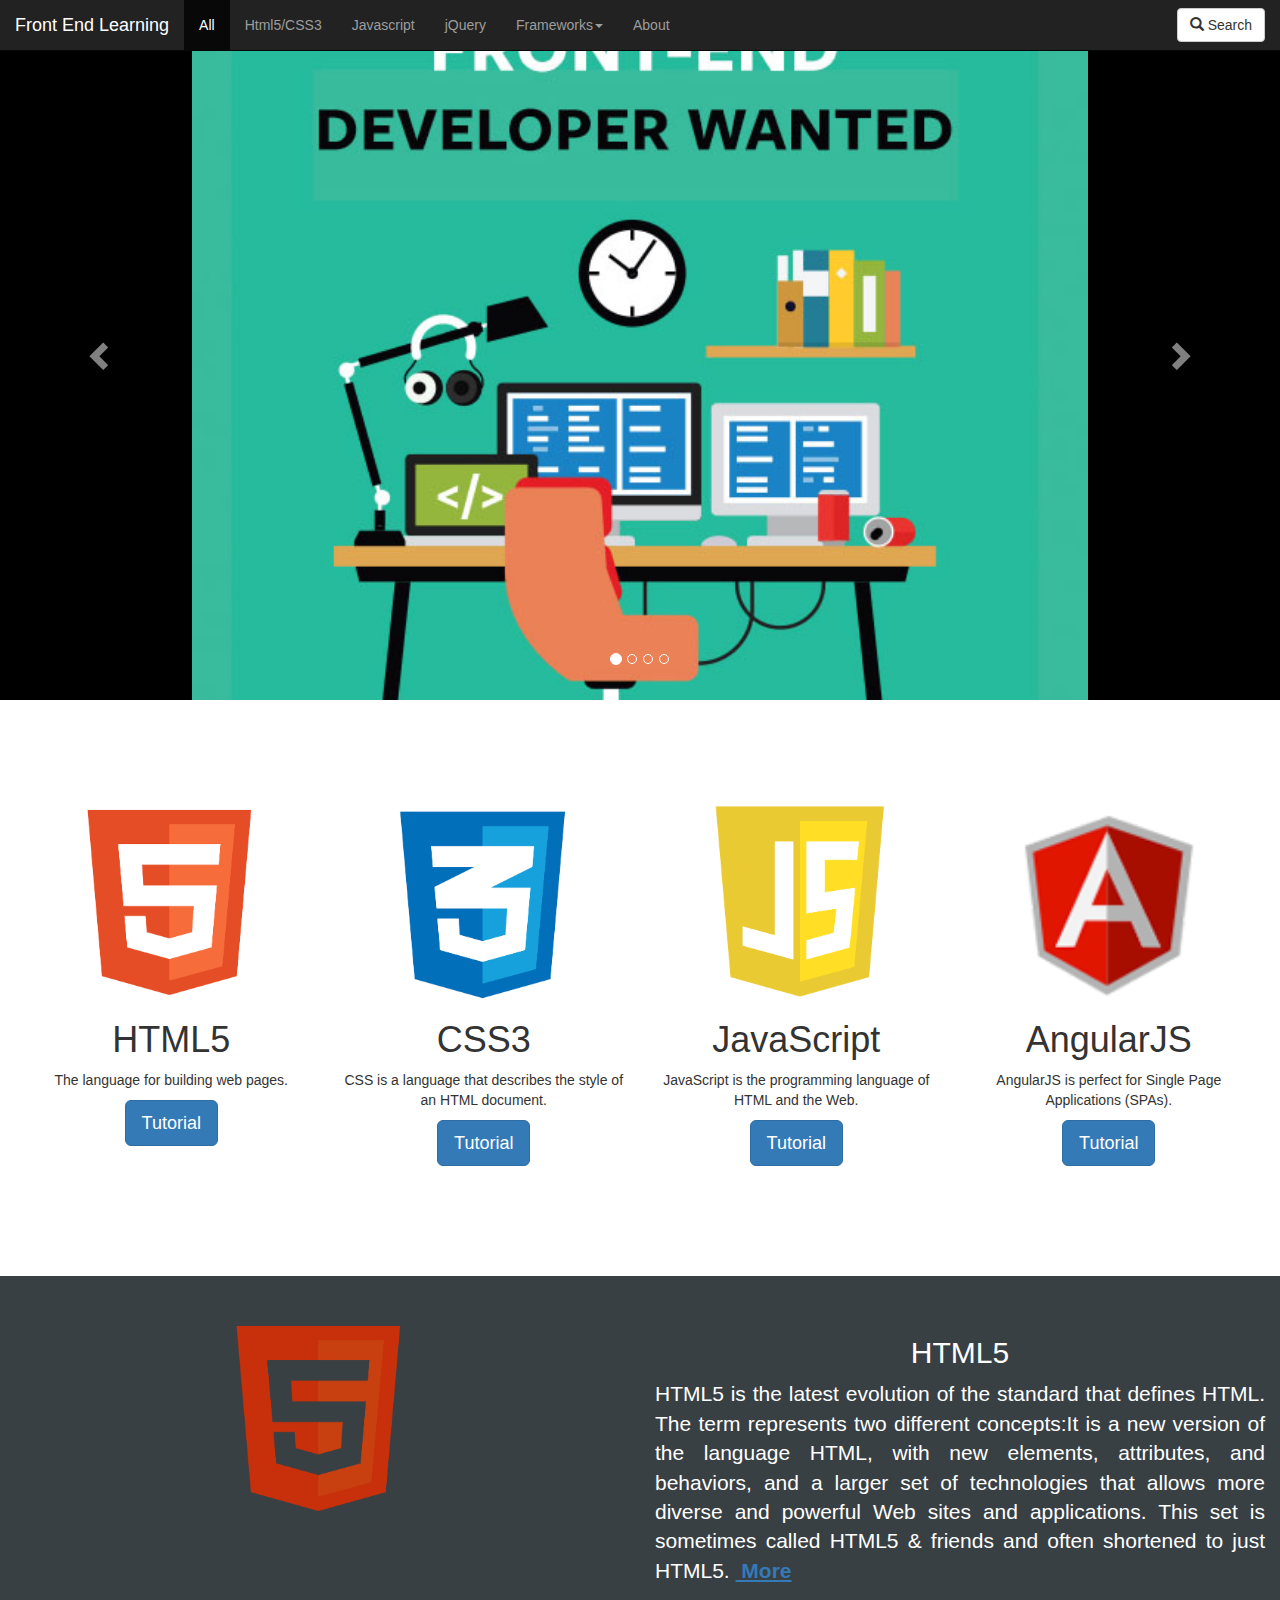
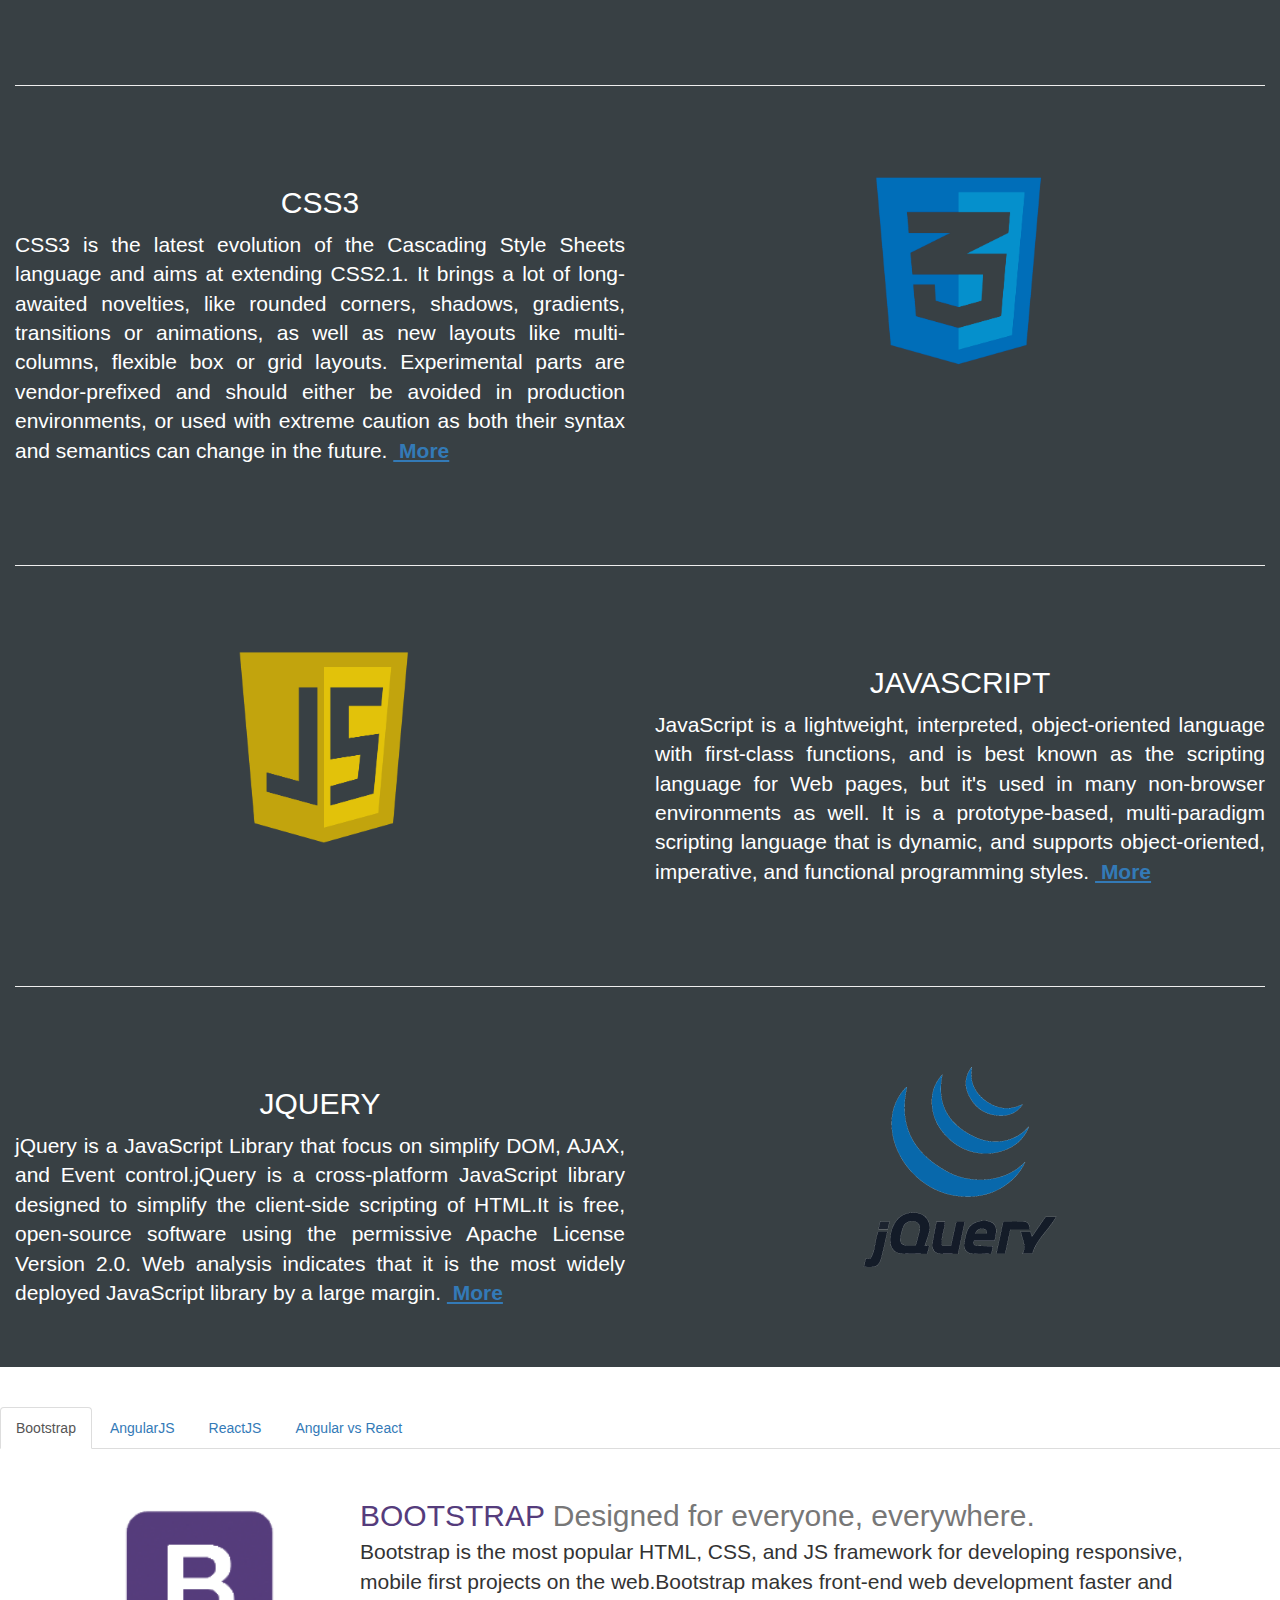
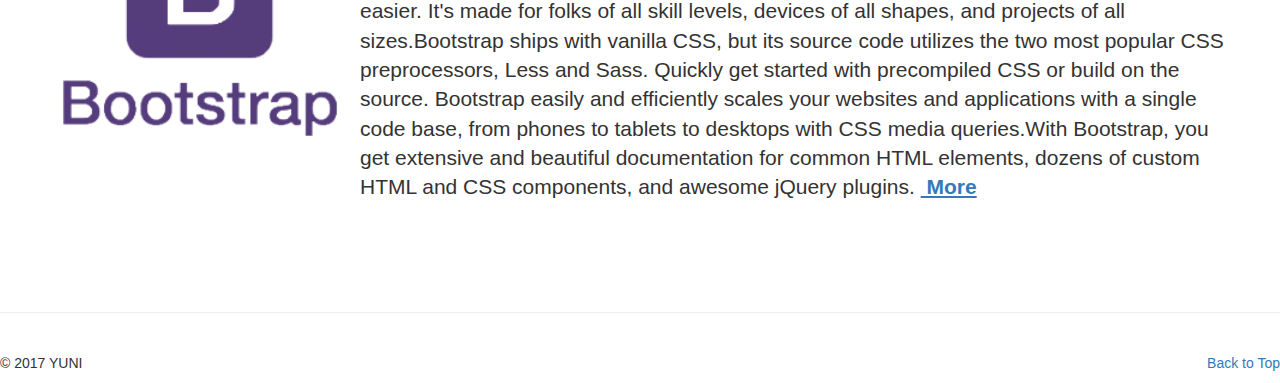
<file: index.html>
<!DOCTYPE html>
<html lang="en">
  <head>
    <meta charset="utf-8">
    <meta http-equiv="X-UA-Compatible" content="IE=edge">
    <meta name="viewport" content="width=device-width, initial-scale=1">
    <title>Front End Learning</title>
<link rel="stylesheet" href="https://maxcdn.bootstrapcdn.com/bootstrap/3.3.7/css/bootstrap.min.css" integrity="sha384-BVYiiSIFeK1dGmJRAkycuHAHRg32OmUcww7on3RYdg4Va+PmSTsz/K68vbdEjh4u" crossorigin="anonymous">
<link rel="stylesheet" href="css/main.css">
</style>
  </head>
  <body>
    <nav class="navbar navbar-default navbar-fixed-top navbar-inverse" role="navigation">
      <div class="container-fluid">
        <div class="navbar-header">
          <button type="button" class="navbar-toggle collapsed" data-toggle="collapse" data-target="#bs-example-navbar-collapse-1">
            <span class="sr-only">Toggle navigation</span>
            <span class="icon-bar"></span>
            <span class="icon-bar"></span>
            <span class="icon-bar"></span>
          </button>
          <a href="#" class="navbar-brand">Front End Learning</a>
        </div>
        <div class="collapse navbar-collapse" id="bs-example-navbar-collapse-1">
         <ul class="nav navbar-nav">
           <li class="active"><a href="#">All</a></li>
           <li><a href="#html5-css3">Html5/CSS3</a></li>
           <li><a href="#javascript">Javascript</a></li>
           <li><a href="#jQuery">jQuery</a></li>
             <li class="dropdown">
             <a href="#" class="dropdown-toggle" data-toggle="dropdown">Frameworks<span class="caret"></span></a>
                <ul class="dropdown-menu" role="menu">
                  <li><a href="#tab-bootstrap">Bootstrap</a></li>
                  <li><a href="#tab-angular">AngularJS</a></li>
                  <li><a href="#tab-react">ReactJS</a></li>
                  <li class="divider"></li>
                  <li><a href="#tab-AVR">Angular vs React</a></li>
                </ul>
             </li>
           <li><a href="#" data-toggle="modal" data-target="#about">About</a></li>
         </ul>
         
         <form class="navbar-form navbar-right" role="search">
     <button type="button" class="btn btn-default">
      <span class="glyphicon glyphicon-search"></span> Search
      </button>
         </form>
         </div>
      </div>
    </nav>
<div id="myCarousel" class="carousel slide" data-ride="carousel">
        <!-- Indicators -->
        <ol class="carousel-indicators">
          <li data-target="#myCarousel" data-slide-to="0" class="active"></li>
          <li data-target="#myCarousel" data-slide-to="1"></li>
          <li data-target="#myCarousel" data-slide-to="2"></li>
          <li data-target="#myCarousel" data-slide-to="3"></li>
        </ol>
         <!-- Wrapper for slides -->
        <div class="carousel-inner" role="listbox">

          <div class="item active">
            <img src="img/fed1.jpg"  alt="img1">
            <div class="carousel-caption">
              <!-- <h1>Safari</h1>
              <p>Safari is an browser that.....</p>
              <p><a href="http://www.google.com" class="btn btn-lg btn-primary" target="_blank" role="button">LEARN</a></p> -->
            </div>
          </div>
          <div class="item">
            <img src="img/fed2.jpg"  alt="img2">
                  <div class="carousel-caption">
              </div>
          </div>
          <div class="item">
            <img src="img/fed3.jpg"  alt="img2">
                  <div class="carousel-caption">
              </div>
          </div>
          <div class="item">
            <img src="img/fed4.jpg"  alt="img2">
                  <div class="carousel-caption">
              </div>
          </div>
        </div><!-- The problem comes from the .carousel-controls that should not be inside .carousel-inner : the carousel is trying to show the controls as items, causing the disappearance. -->
        <!-- Left and right controls -->
        <a class="left carousel-control" href="#myCarousel" role="button" data-slide="prev">
          <span class="glyphicon glyphicon-chevron-left" aria-hidden="true"></span>
          <span class="sr-only">Previous</span>
        </a>
        <a class="right carousel-control" href="#myCarousel" role="button" data-slide="next">
          <span class="glyphicon glyphicon-chevron-right" aria-hidden="true"></span>
          <span class="sr-only">Next</span>
        </a>
</div>

<!--four-col Tutorial -->
<div class="container-fluid" id="summary-containner">
    <div class="col-lg-3">
      <img  src="img/html.png" width="200" height="200" alt="html5-css3"/>
        <h1>HTML5</h1>
        <p>The language for building web pages.</p>
        <p><a href="https://www.w3schools.com/" class="btn btn-lg btn-primary" target="_blank" role="button">Tutorial</a></p>
    </div>
    <div class="col-lg-3">
      <img  src="img/css.png" width="200" height="200" alt="html5-css3"/>
        <h1>CSS3</h1>
        <p>CSS is a language that describes the style of an HTML document.</p>
        <p><a href="https://www.w3schools.com/" class="btn btn-lg btn-primary" target="_blank" role="button">Tutorial</a></p>
    </div>
    <div class="col-lg-3">
      <img  src="img/js.png"  width="200" height="200" alt="javascript"/>
        <h1>JavaScript</h1>
        <p>JavaScript is the programming language of HTML and the Web.</p>
        <p><a href="https://www.w3schools.com/js/default.asp" class="btn btn-lg btn-primary" target="_blank" role="button">Tutorial</a></p>
    </div>
    <div class="col-lg-3">
      <img  src="img/angularjs.png"  width="200" height="200" alt="angular"/>
        <h1>AngularJS</h1>
        <p>AngularJS is perfect for Single Page Applications (SPAs).</p>
        <p><a href="https://www.w3schools.com/angular/" class="btn btn-lg btn-primary" target="_blank" role="button">Tutorial</a></p>
    </div>
</div>

<div class="graysection container-fluid">
        <div class="row" id="html5-css3">
            <div class="col-md-6">
                <img src="img/html.png" width="200" height="200"  alt="html">
            </div>
            <div class="col-md-6">
                <h2 class="feature-heading">HTML5<span class="text-muted"></span></h2> 
                <p class="lead text-justify">HTML5 is the latest evolution of the standard that defines HTML. The term represents two different concepts:It is a new version of the language HTML, with new elements, attributes, and behaviors,
                and a larger set of technologies that allows more diverse and powerful Web sites and applications. This set is sometimes called HTML5 & friends and often shortened to just HTML5.&nbsp<a class="more"  href="#" role="button"> More</a></p>
            </div>
        </div> 
        <hr class="divider">
        <div class="row">
            <div class="col-md-6">
                <h2 class="feature-heading">CSS3<span class="text-muted"></span></h2> 
                <p class="lead text-justify">CSS3 is the latest evolution of the Cascading Style Sheets language and aims at extending CSS2.1. It brings a lot of long-awaited novelties, like rounded corners, shadows, gradients, transitions or animations, as well as new layouts like multi-columns, flexible box or grid layouts. Experimental parts are vendor-prefixed and should either be avoided in production environments, or used with extreme caution as both their syntax and semantics can change in the future.&nbsp<a class="more"  href="https://developer.mozilla.org/en/docs/Web/CSS/CSS3" role="button"> More</a></p>
                </div>
            <div class="col-md-6">
                <img src="img/css.png" width="200" height="200"  alt="css">
            </div>
        </div> 
        <hr class="divider">
        <div class="row" id="javascript">
            <div class="col-md-6">
                <img src="img/js.png" width="200" height="200"  alt="js">
            </div>
            <div class="col-md-6">
                <h2 class="feature-heading">JAVASCRIPT<span class="text-muted"></span></h2> 
                <p class="lead text-justify">JavaScript is a lightweight, interpreted, object-oriented language with first-class functions, and is best known as the scripting language for Web pages, but it's used in many non-browser environments as well. It is a prototype-based, multi-paradigm scripting language that is dynamic, and supports object-oriented, imperative, and functional programming styles.&nbsp<a class="more"  href="https://developer.mozilla.org/en-US/docs/Web/JavaScript/About_JavaScript" role="button"> More</a></p>
            </div>
        </div> 
        <hr class="divider">
        <div class="row" id="jQuery">
            <div class="col-md-6">
                <h2 class="feature-heading">JQUERY<span class="text-muted"></span></h2> 
                <p class="lead text-justify">jQuery is a JavaScript Library that focus on simplify DOM, AJAX, and Event control.jQuery is a cross-platform JavaScript library designed to simplify the client-side scripting of HTML.It is free, open-source software using the permissive Apache License Version 2.0. Web analysis indicates that it is the most widely deployed JavaScript library by a large margin.&nbsp<a class="more"  href="https://jquery.com/" role="button"> More</a></p>
            </div>
            <div class="col-md-6">
                <img src="img/jQuery.gif" width="200" height="200"  alt="jQuery">
            </div>
        </div> 
</div>


<!-- frameworks tabs made -->
<ul class="nav nav-tabs container-fluid" role="tablist" id="tab-list">
  <li class="active"><a href="#tab-bootstrap" role="tab" data-toggle="tab">Bootstrap</a></li>
  <li><a href="#tab-angular" role="tab" data-toggle="tab">AngularJS</a></li>
  <li><a href="#tab-react" role="tab" data-toggle="tab">ReactJS</a></li>
  <li><a href="#tab-AVR" role="tab" data-toggle="tab">Angular vs React</a></li>
</ul>

<div class="tab-content"> 
    
    <div class="tab-pane active " id="tab-bootstrap">
        <div class="media">
        <a class="pull-left" href="#">
            <img class="media-object  img-responsive" width="300" height="500" src="img/bootstrap.png" alt="bootstrap">
        </a>
            <div class="media-body">
            <h2  class="media-heading" ><a href="http://getbootstrap.com/" style="color:#553c7c"> BOOTSTRAP </a><span class="text-muted">Designed for everyone, everywhere.</span></h2> 
            <p class="lead ">Bootstrap is the most popular HTML, CSS, and JS framework for developing responsive, mobile first projects on the web.Bootstrap makes front-end web development faster and easier. It's made for folks of all skill levels, devices of all shapes, and projects of all sizes.Bootstrap ships with vanilla CSS, but its source code utilizes the two most popular CSS preprocessors, Less and Sass. Quickly get started with precompiled CSS or build on the source.
            Bootstrap easily and efficiently scales your websites and applications with a single code base, from phones to tablets to desktops with CSS media queries.With Bootstrap, you get extensive and beautiful documentation for common HTML elements, dozens of custom HTML and CSS components, and awesome jQuery plugins.&nbsp<a class="more"  href="http://getbootstrap.com/" role="button"> More</a></p>
            </div>
        </div>
    </div>
 
    <div class="tab-pane " id="tab-angular">
        <div class="media">
                <a class="pull-right" href="#">
            <img class="media-object  img-responsive" width="300" height="500" src="img/angular2.png" alt="angular">
        </a>
        <div class="media-body">
            <h2 class="media-heading" ><a href="https://angular.io/" style="color:#dc1915"> ANGULAR </a><span class="text-muted">Cross Platform,Speed and Performance,Productivity</span></h2> 
            <p class="lead ">AngularJS is a JavaScript-based open-source front-end web application framework mainly maintained by Google and by a community of individuals and corporations to address many of the challenges encountered in developing single-page applications. The JavaScript components complement Apache Cordova, the framework used for developing cross-platform mobile apps. It aims to simplify both the development and the testing of such applications by providing a framework for client-side model–view–controller (MVC) and model–view–viewmodel (MVVM) architectures, along with components commonly used in rich Internet applications.&nbsp<a class="more"  href="https://angular.io/" role="button"> More</a></p>
        </div>
      </div>
    </div>

   <div class="tab-pane " id="tab-react">
    <div class="media">
         <a class="pull-left" href="#">
            <img class="media-object  img-responsive" width="300" height="500" src="img/react.png" alt="react">
        </a>
        <div class="media-body">
          <h2 class="media-heading" ><a href="https://facebook.github.io/react/" style="color:#00d7fd"> REACT </a><span class="text-muted">Designed for everyone, everywhere.</span></h2>
          <p class="lead ">React is a declarative, efficient, and flexible JavaScript library for building user interfaces.React makes it painless to create interactive UIs. Design simple views for each state in your application, and React will efficiently update and render just the right components when your data changes.Build encapsulated components that manage their own state, then compose them to make complex UIs.React can also render on the server using Node and power mobile apps using React Native.&nbsp<a class="more"  href="https://facebook.github.io/react/" role="button"> More</a></p>
          </div>
      </div>
    </div>

    <div class="tab-pane " id="tab-AVR">
      <div class="media">
         <a class="pull-right" href="#">
            <img class="media-object  img-responsive" width="300" height="500" src="img/comp.jpg" alt="AVR">
        </a>
        <div class="media-body">
          <h2 class="media-heading" ><a href="https://hackernoon.com/reactjs-vs-angular-comparison-which-is-better-805c0b8091b1#.w42s5vos8" style="color:#2a6496"> ANGULAR vs REACT</a><span class="text-muted">&nbsp Which is a better front end framework?</span></h2>
          <p class="lead ">Choosing the right framework for a new JavaScript system, application or website is a top priority for any business. It can have a direct bearing on project’s durability and ability to fit in deadlines, further code maintainability, and scalability of your future app.&nbsp<a class="more"  href="https://hackernoon.com/reactjs-vs-angular-comparison-which-is-better-805c0b8091b1#.w42s5vos8" role="button"> More</a></p>
          </div>
      </div>
    </div>
</div>

<hr class="divider">
<footer>
   <p class="pull-right"><a href="#top">Back to Top</a></p>
   <p>&copy 2017 YUNI</p>
</footer>

<div class="modal fade" id="about">
  <div class="modal-dialog">
    <div class="modal-content">
      <div class="modal-header">
        <button type="button" class="close" data-miss="modal"><span aria-hidden="true">&times;</span><span class="sr-only">Close</span></button>
        <h4 class="modal-titile">About</h4>
      </div>
      <div class="modal-body">
        Front End Learning is a website that introduces popular knowledge of front-end development, all the links and materials are from the Internet and related links.
      </div>
      <div class="modal-footer">
      <button type="button" class="btn btn-default" data-dismiss="modal">Understood</button>
      </div>
    </div>
  </div>
</div>
<script src="https://code.jquery.com/jquery-3.1.1.min.js"
  integrity="sha256-hVVnYaiADRTO2PzUGmuLJr8BLUSjGIZsDYGmIJLv2b8="
  crossorigin="anonymous"></script>
<script src="https://maxcdn.bootstrapcdn.com/bootstrap/3.3.7/js/bootstrap.min.js" integrity="sha384-Tc5IQib027qvyjSMfHjOMaLkfuWVxZxUPnCJA7l2mCWNIpG9mGCD8wGNIcPD7Txa" crossorigin="anonymous"></script>

<script type="text/javascript">
      $("#carousel").carousel({
        interval: 2000,
      });

      $(document).ready(function () {
        $("#bs-example-navbar-collapse-1  .dropdown-menu a").click(function () {
          var href=$(this).attr("href");
          $("#tab-list a[href='"+href+"']").tab("show");
        })
      })
    </script>
</body>
</html>
</file>
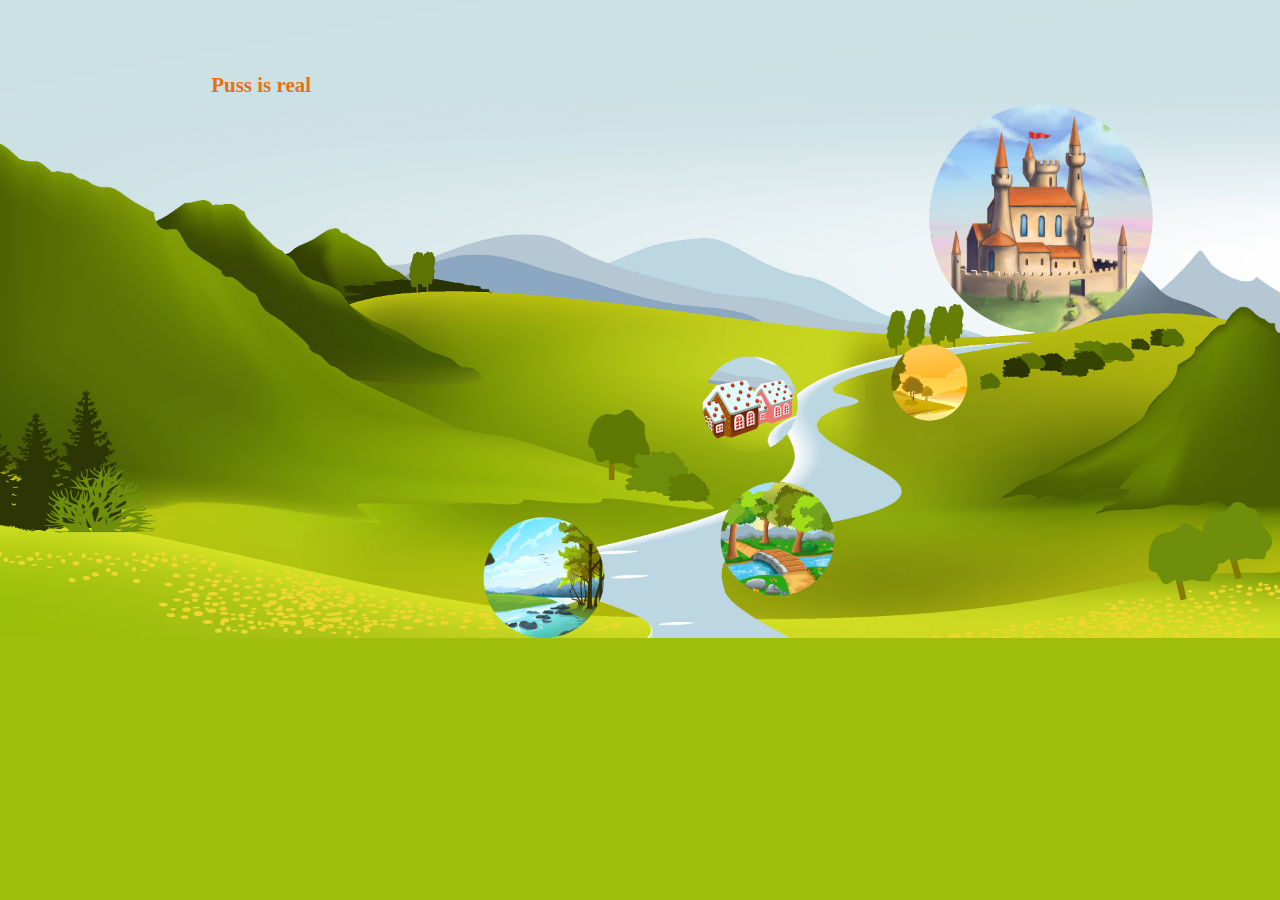
<file: game.html>
<!DOCTYPE html>
<html>
<head>
    <meta name="viewport" content="width=device-width, initial-scale=1.0"/>
    <title>Puss's Journey Math Game</title>
    <link rel="stylesheet" type="text/css" href="css/mainStyle.css">
    <link rel="stylesheet" href="css/bootstrap.min.css" /> 
    <link rel="stylesheet" href="css/bootstrap-theme.min.css" />
    <link rel="stylesheet" href="css/font-awesome.min.css" />
</head>
<body id="day1">
 <div class="introText hidden">Puss is really excited to start his adventure but he never learned skills to survive in the magical land of humans, so he will need your help! Help him find his way in the land and deal with the challenges that he comes across! Let the adventures begin...</div>
 <!--<embed src="music/background.mp3" width="180" height="90" loop="true" autostart="true" style="visibility:hidden" />-->
 
 <button type="button" id="mainBtn" class="hidden">&nbsp;</button>
 <!--<div data-toggle="tooltip" title="This is your hint..." data-container="body"><img src="image/d1Bubble.jpg" /></div>-->
<!-- jQuery (necessary for Bootstrap's JavaScript plugins) -->
<script src="js/jquery-2.1.4.min.js"></script>
<script src="js/jquery-ui.min.js"></script>
<script src="js/bootstrap.min.js"></script>
<script src="js/main.js"></script>
<script src="js/typed.js"></script>
</body>
</html>
</file>
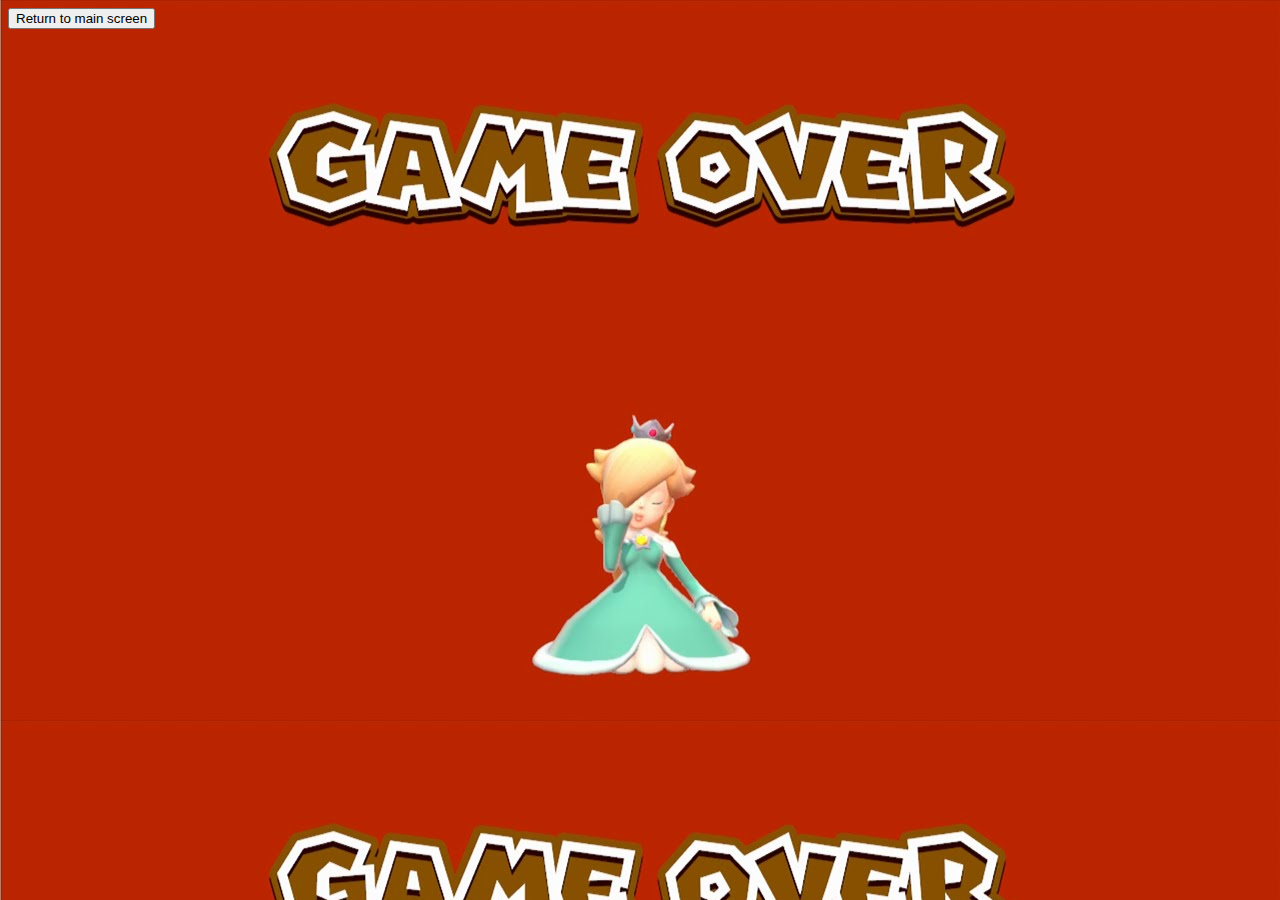
<file: gameover.html>
<!DOCTYPE html>
<html>
<head>
<meta name="viewport" content="width=device-width, initial-scale=1.0"/>

</head>
<body background = "image/gameover.jpg">

<input type=button onClick="location.href='game.html'" value='Return to main screen'>

</body>
</html>
</file>
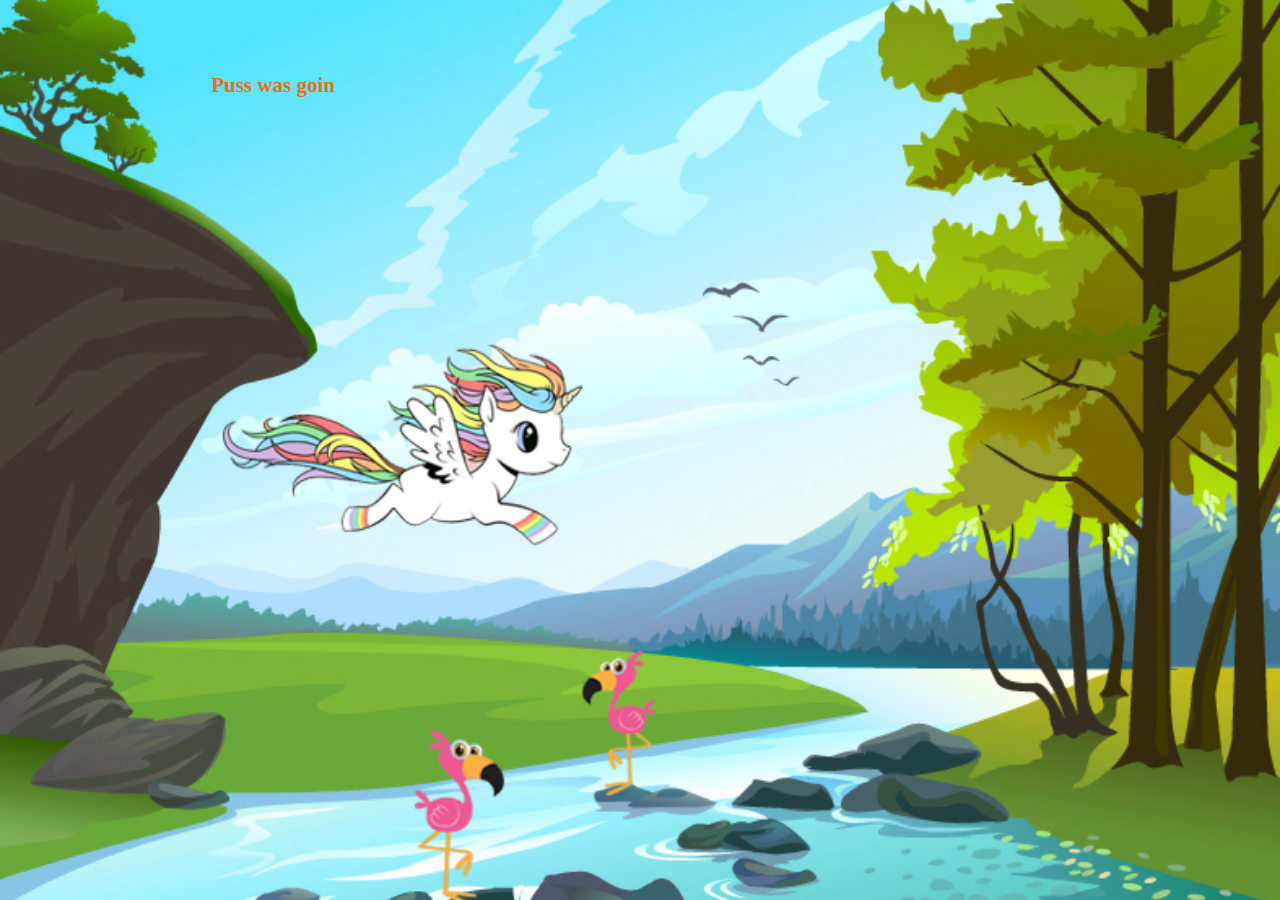
<file: level1.html>
<!DOCTYPE html>
<html>
<head>
<meta name="viewport" content="width=device-width, initial-scale=1.0"/>
<title>Puss's Journey Math Game - Level 2</title>
<link rel="stylesheet" href="css/bootstrap.min.css" /> 
<link rel="stylesheet" href="css/bootstrap-theme.min.css" />
<link rel="stylesheet" href="css/font-awesome.min.css" />
<link rel="stylesheet" type="text/css" href="css/mainStyle.css">

</head>
<body id="day2">
<div class="introText">Puss was going through town to find something to eat and came across the king's guard. The king's guard told him that the king is looking for rare unicorns and dragons to keep as pets. The puss went into the forest and set a trap in the tree to catch these creatures, and lied underneath the tree to keep watch. Upon nightfall, puss got awoken by a loud thud and sees several creatures in the trap. As he was laying underneath the tree, he could only observe the number of their feet. At this time, he observed 64 rainbow unicorns' feet and 20 dragons' feet. How many rainbow unicorns and dragons did he catch?</div>
<form class="hidden">
    <p>Answer</p>
	<fieldset class="form-group">
      <label id = "3">Unicorn</label><br>	
      <input type="text" id = "2" class="form-control" />
    </fieldset> 
    <fieldset class="form-group"> 
      <label id = "5">Dragon</label><br>
      <input type="text" id = "4" class="form-control" />
  	</fieldset> 
  <button type="button" class="btn btn-primary" onclick="testAnswer()">Submit</button>
	<img src="image/tip.jpg" alt=""  data-toggle="tooltip" title="Hint: a rainbow unicorn has 4 feet; a dragon has 2 feet" data-container="body" class="hidden tTip" />
</form>
<script>
function testAnswer() 
{
	var answer1 = document.getElementById("2").value;
	var answer2 = document.getElementById("4").value;
	if((answer1 == "14")&&(answer2 == "10"))
	{
		alert("Correct! You are perfect!");
		window.location = "level2.html";
	}
	else if((answer1 != "14")&&(answer2 == "10"))
		alert("Oops! The first answer is incorrect!");
	else if((answer1 == "14")&&(answer2 != "10"))
		alert("Oops! The second answer is incorrect!");
	else 
		alert("Oops! All answers are incorrect!");
	
}

</script>
<script src="js/jquery-2.1.4.min.js"></script>
<script src="js/jquery-ui.min.js"></script>
<script src="js/bootstrap.min.js"></script>
<script src="js/main.js"></script>
<script src="js/typed.js"></script>

</body>
</html>
</file>
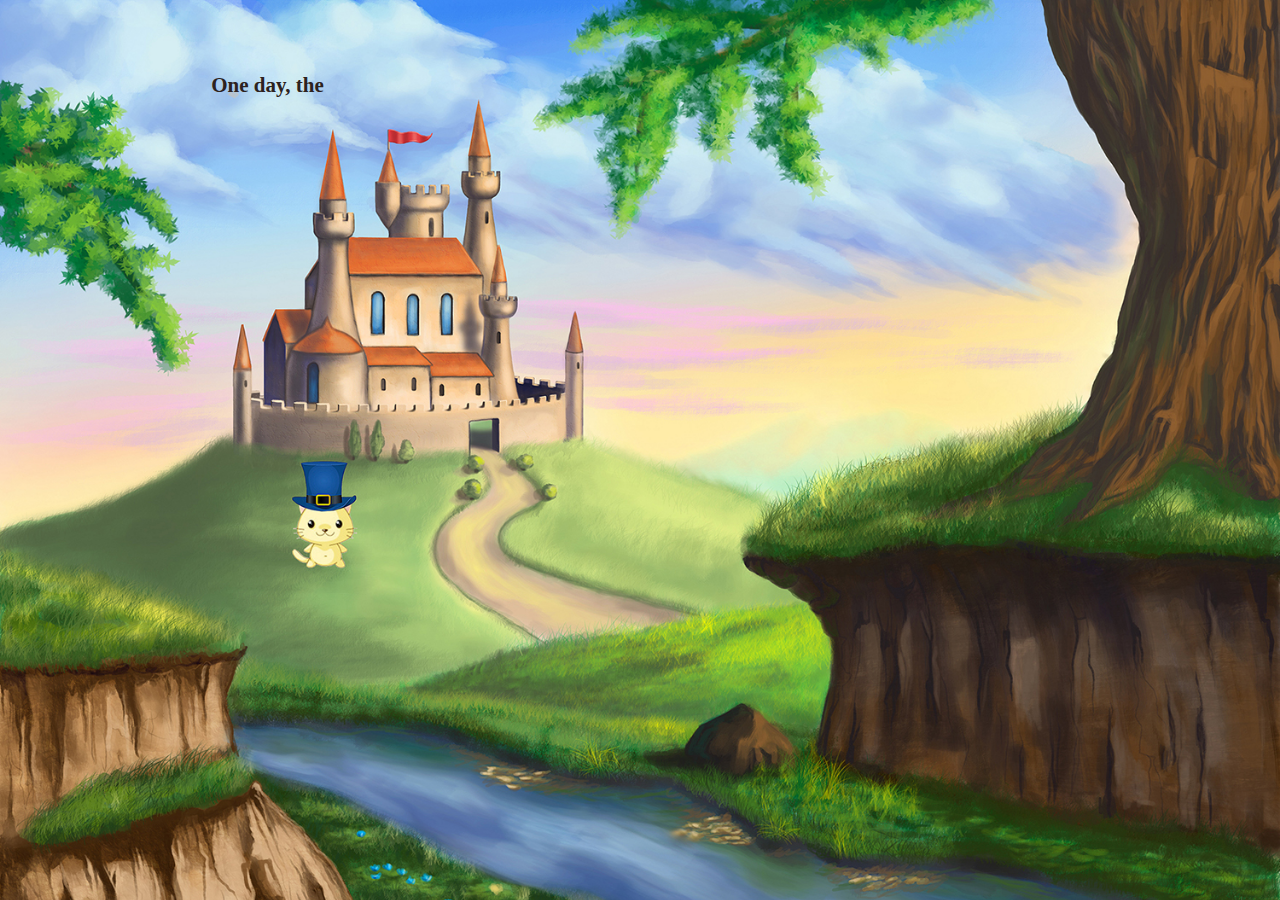
<file: level2.html>
<!DOCTYPE html>
<html>
<head>
    <meta name="viewport" content="width=device-width, initial-scale=1.0"/>
    <title>Puss's Journey Math Game - Level 2</title>
    <link rel="stylesheet" href="css/bootstrap.min.css" /> 
    <link rel="stylesheet" href="css/bootstrap-theme.min.css" />
    <link rel="stylesheet" href="css/font-awesome.min.css" />
    <link rel="stylesheet" type="text/css" href="css/mainStyle.css">
</head>
<body id="day3">
<div class="introText">One day, the puss heard that the king is coming to the town for an audit. In order to help his owner approach the king in the audit, the puss suggested his owner to be at the spot in the river at a certain time. The owner took his puss's suggestion. On that day, he woke up at 8 am. It took him 20 minutes to get ready; he rode a horse for 30 minutes to the riverbank. Finally he swam for 15 minutes to the exact spot on time. What time did he arrive at that spot?</div>
<form class="hidden">
    <p>Answer</p>
	<fieldset class="form-group">
      <label id = "3">Hours</label><br>	
      <input type="text" id = "2" class="form-control" />
    </fieldset> 
    <fieldset class="form-group"> 
      <label id = "5">Minutes</label><br>
      <input type="text" id = "4" class="form-control" />
  	</fieldset> 
  <button type="button" class="btn btn-primary" onclick="testAnswer()">Submit</button>
	<img src="image/tip.jpg" alt=""  data-toggle="tooltip" title="Hint: " data-container="body" class="hidden tTip" />
</form>

<script>
function testAnswer() 
{
	var answer1 = document.getElementById("2").value;
	var answer2 = document.getElementById("4").value;
	if((answer1 == "9")&&((answer2 == "5")||(answer2 == "05")))
	{
		alert("Correct! You are perfect!");
		window.location = "level3.html";
	}
	else if((answer1 != "9")&&((answer2 == "5")||(answer2 == "05")))
		alert("Oops! The first answer is incorrect!");
	else if((answer1 == "9")&&(answer2 != "5")&&((answer2 != "05")))
		alert("Oops! The second answer is incorrect!");
	else 
		alert("Oops! All answers are incorrect!");
	
}

</script>
<script src="js/jquery-2.1.4.min.js"></script>
<script src="js/jquery-ui.min.js"></script>
<script src="js/bootstrap.min.js"></script>
<script src="js/main.js"></script>
<script src="js/typed.js"></script>

</body>
</html>
</file>
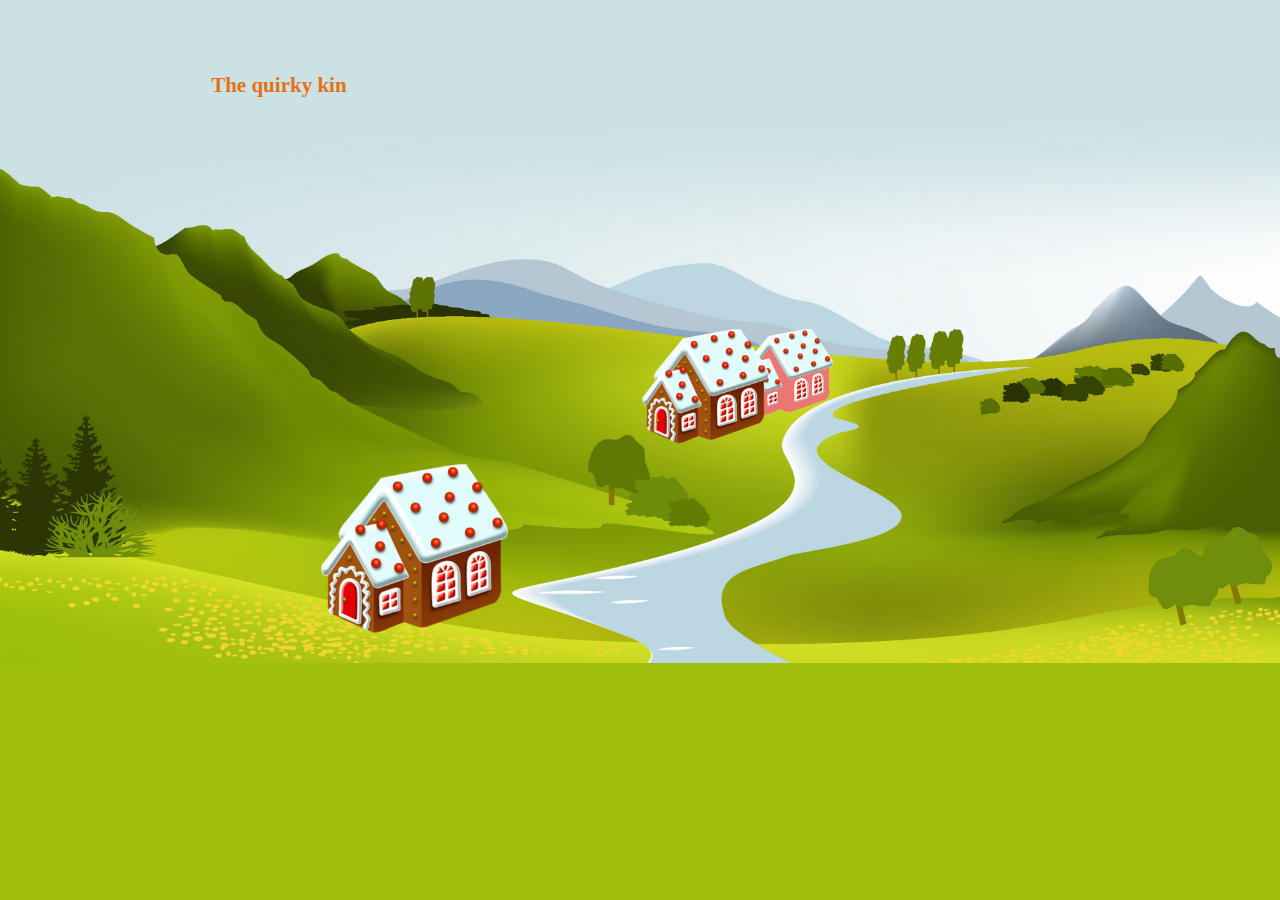
<file: level3.html>
<!DOCTYPE html>
<html>
<head>
    <meta name="viewport" content="width=device-width, initial-scale=1.0"/>
    <title>Puss's Journey Math Game - Level 3</title>
    <link rel="stylesheet" href="css/bootstrap.min.css" /> 
    <link rel="stylesheet" href="css/bootstrap-theme.min.css" />
    <link rel="stylesheet" href="css/font-awesome.min.css" />
    <link rel="stylesheet" type="text/css" href="css/mainStyle.css">
</head>
<body id="day4">
<div class="introText">The quirky king got bored by the pets soon so puss has to figure out a new present for him. "The sharpest sword will be a great idea!" he thought. He was informed that there is an Ogre who has a gift of transforming into different items, and decided to find out him. Puss also learned that the Ogre was actually living in one of the blue gingerbread houses in the huge neighborhood that he owned. On his way to the neighborhood, Puss found out that 1/3 of the houses are brown; pink gingerbread houses consist of 1/6 of the total 36 houses. The rest are blue. Can you help him calculate the number of blue houses that he has to search to find the Ogre?</div>
<form class="hidden">
    <p>Answer</p>
	<fieldset class="form-group">
      <label id = "3">Houses</label><br>	
      <input type="text" id = "2" class="form-control" />
    </fieldset> 
  <button type="button" class="btn btn-primary" onclick="testAnswer()">Submit</button>
	<img src="image/tip.jpg" alt=""  data-toggle="tooltip" title="Hint: " data-container="body" class="hidden tTip" />
</form>
<script>
function testAnswer() 
{
	var answer1 = document.getElementById("2").value;
	if(answer1 == "18")
	{
		alert("Correct! You are perfect!");
		window.location = "gameover.html";
	}
	else 
		alert("Oops! Answer is incorrect!");
	
}

</script>
<!-- jQuery (necessary for Bootstrap's JavaScript plugins) -->
<script src="js/jquery-2.1.4.min.js"></script>
<script src="js/jquery-ui.min.js"></script>
<script src="js/bootstrap.min.js"></script>
<script src="js/main.js"></script>
<script src="js/typed.js"></script>
</body>
</html>
</file>
<file: css/main.css>
<style>
body{
      padding-top: 50px;
      padding-bottom: 50px;
     }
.more{
  text-decoration: underline;
  font-weight: bold;
}
hr.divider{
      margin:40px 0;
      color:#e8e8e8;
     }
     /*carousel css starts*/
.carousel{
       height: 700px;
       background-color: #000;
     }
.carousel .item{
       height: 700px;
       background-color: #000;
     }
.carousel img{
   width: 100%;
     }
.carousel-inner > .item > img,
.carousel-inner > .item > a > img {
      width: 70%; margin:0 auto;}
.carousel-caption p{
  margin-bottom: 20px;
  font-size: 20px;
  line-height: 1.8;
     }
      /*carousel css end*/
      /*four col css*/
#summary-containner .col-lg-3{
      margin-top: 100px;
      margin-bottom: 100px;
      text-align: center;
     }
     /*graysection css*/
.feature-heading .text-muted{
  font-size: 28px;
  color:gray;
}
.graysection{
  background:#384044;
  color:#fff;
  margin-bottom: 40px;
}
.graysection .col-md-6{
  text-align:center;
  padding-top: 40px;
  padding-bottom: 40px;
}
/*media css*/
.media{
  padding: 50px;    
}
</file>
<file: css/mainStyle.css>
#homepage{
    background-image:url("../image/homepage.png");
    background-repeat:no-repeat;
    background-size: 100%;
    margin-right: 20%; 
    margin-left: 20%; 
}
.buttons{
	margin-left:20%;
	right:20%;
}
h1{
	color: #f8492d;
	text-align:center;
}
h2{
	font-size: 1.5em;
	color: #e37216;
	margin-bottom: 1em;
	}
.btn-block{
	width: 55%;
	margin-bottom: 0.7em;
	font-size: 1.7em;	
	}
.btn-default {
  text-shadow: 0 1px 0 #fff;
  background-image: -webkit-linear-gradient(top, #f5bb7e 0%, #e0e0e0 100%);
  background-image:      -o-linear-gradient(top, #f5bb7e 0%, #e0e0e0 100%);
  background-image: -webkit-gradient(linear, left top, left bottom, from(#f5bb7e), to(#e0e0e0));
  background-image:         linear-gradient(to bottom, #fbe4c5 0%, #f5af6f 100%);
  filter: progid:DXImageTransform.Microsoft.gradient(startColorstr='#ffffffff', endColorstr='#ffe0e0e0', GradientType=0);
  filter: progid:DXImageTransform.Microsoft.gradient(enabled = false);
  background-repeat: repeat-x;
  border-color: #f7ca9d;
  color: #9a2d00;
  border-radius: 3em;
}
.btn-default:hover {
  color: #333;
  background-color: #f7c393;
  border-color: #adadad;
}
#day4{
    background-image:url("../image/d4.jpg");
    background-repeat:no-repeat;
    background-size: 100%;
    background-color: #a0bf0c; 
}
#day3{
    background-image:url("../image/d3.jpg");
    background-repeat:no-repeat;
    background-size: 100%;
    background-color: #a0bf0c; 
}
#day2{
    background-image:url("../image/d2.jpg");
    background-repeat:no-repeat;
    background-size: 100%;
}
#day1{
    background-image:url("../image/d1.jpg");
    background-repeat:no-repeat;
    background-size: 100% auto;
    background-color: #a0bf0c; 
}
#day1 .firstScreen{
    background-image:url("../image/d1Bubble.jpg");
    background-repeat:no-repeat;
    background-size: 100%;
    /*background-color: #000;*/
    width: 8%;
    height: 10em;
    bottom: 0em;
    left: 10em;
    position: absolute;
    }
#day1 button{
    background: url("../image/d1Btn.png");
    background-repeat: no-repeat;
    width:3em;
    background-size: 100%;   
    font-size: 2em;
    position:absolute; 
    bottom: 0em;
    left: 25em;
    border: none;
    } 
    
#day1 .introText, #day2 .introText, #day3 .introText, #day4 .introText{
    font-size:1.5em;
    font-weight:bold;
    color: #e37216;
    font-family:"Britannic Bold";
    width: 60%;
    margin-right: 20%;
    margin-left: 16.5%; 
    margin-top: 5.5%;
     }
#day3 .introText{
 color: #2c2220;	
 }     
.hidden {
  display: none;
  visibility: hidden;
}
#day1 .zoomed{
	-webkit-transform:scale(3.25); /* Safari and Chrome */
    -moz-transform:scale(3.25); /* Firefox */
    -ms-transform:scale(3.25); /* IE 9 */
    -o-transform:scale(3.25); /* Opera */
     transform:scale(3.25);
	 }
form{
	margin-left: 20%;
	margin-top: 3%;
	width: 20% 	
}
form p{
	color:#f8492d;
	font-size: 1.5em;
	font-weight:700;
	}
form label{
	color:#f8492d; 
	}
.tTip{
	left: 90%;
	top: -9.7em;
	height: 5em;
	position: relative; 
}
#day4 .tTip{
	left: 80%;
	top: -5em;
	}
</file>
